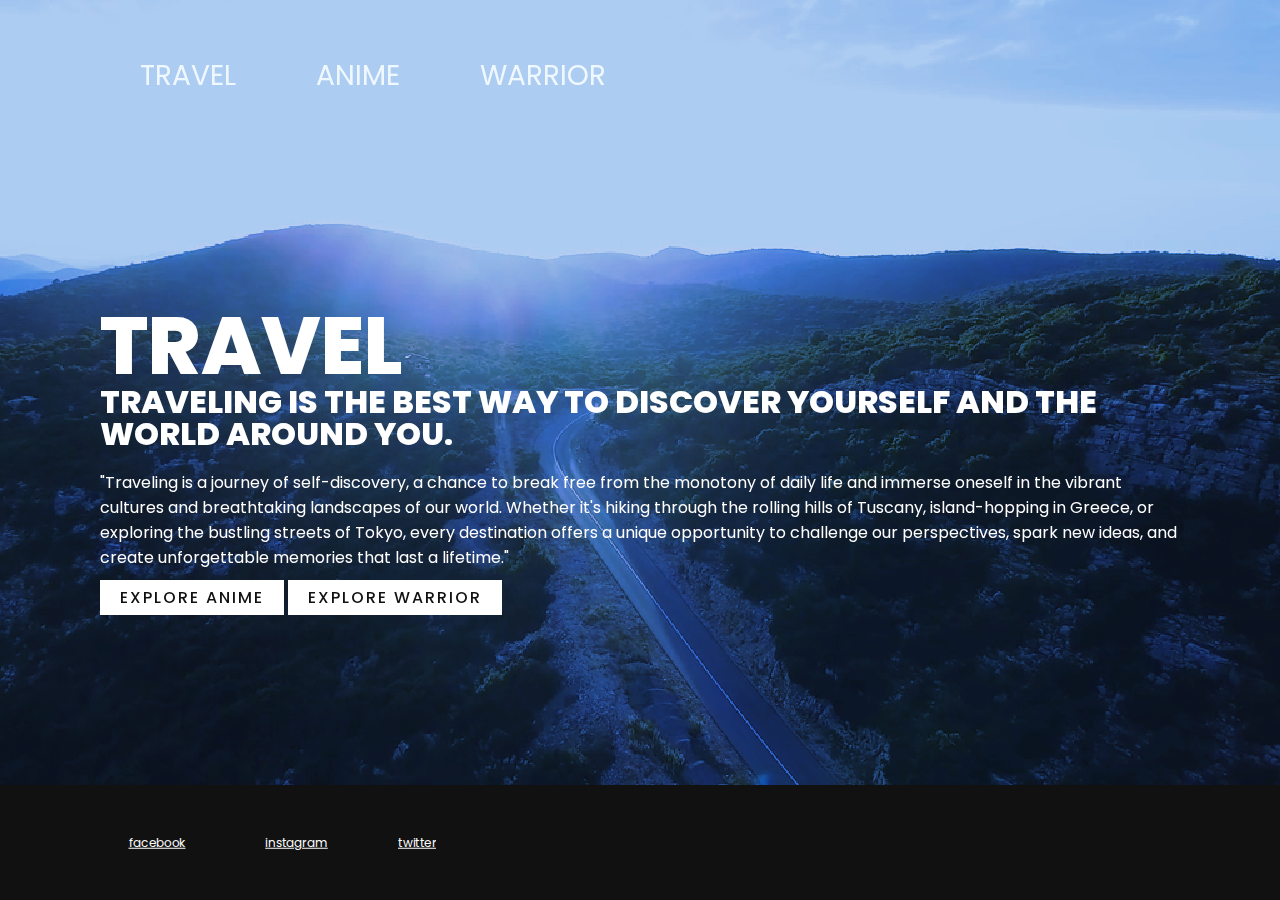
<file: index.html>
<!DOCTYPE html>
<html lang="en">

<head>
    <meta charset="UTF-8">
    <meta name="viewport" content="width=device-width, initial-scale=1.0">
    <title>Video background</title>
    <link rel="stylesheet" href="style.css">
</head>

<body>
    <div class="showcase">
        <!--header -->
        <header>
            <nav>
                <ul>
                    <li>
                        <a href="index.html" class="logo">TRAVEL</a>
                    </li>

                    <li>
                        <a href="anime.html" class="logo">ANIME</a>
                    </li>
                    <li>
                        <a href="warrior.html" class="logo">WARRIOR</a>
                    </li>

                </ul>
            </nav>
        </header>
        <!--main content -->
        <main>
            <video src="Videos\Travel.mp4" muted loop autoplay></video>
            <div class="overlay"></div>

            <!--text in the main section-->
            <div class="text">
                <h2>TRAVEL</h2>
                <h3>TRAVELING IS THE BEST WAY TO DISCOVER YOURSELF AND THE WORLD AROUND YOU.</h3>
                <p>
                    "Traveling is a journey of self-discovery, a chance to break free from the monotony of daily life
                    and immerse oneself in the vibrant cultures and breathtaking landscapes of our world. Whether it's
                    hiking through the rolling hills of Tuscany, island-hopping in Greece, or exploring the bustling
                    streets of Tokyo, every destination offers a unique opportunity to challenge our perspectives, spark
                    new ideas, and create unforgettable memories that last a lifetime."</p>
                <a href="anime.html">Explore Anime</a>
                <a href="warrior.html">Explore Warrior</a>
            </div>
        </main>


        <!--footer for document-->
        <footer class="social">
            <ul class="social">
                <li>
                    <a href="https://static.vecteezy.com/system/resources/previews/013/901/773/original/facebook-icon-ios-facebook-social-media-logo-on-white-background-free-free-vector.jpg"> 
                        facebook
                    </a>
                </li>
                <li>
                    <a href="https://i.ibb.co/ySwtH4B/instagram.png">
                        instagram
                    </a>
                </li>
                <li>
                
                    <a href="https://png.pngtree.com/png-clipart/20190613/original/pngtree-twitter-icon-png-image_3584928.jpg">
                        twitter
                    </a>
                </li>
            </ul>
        </footer>
    </div>

</body>>

</html>
</file>
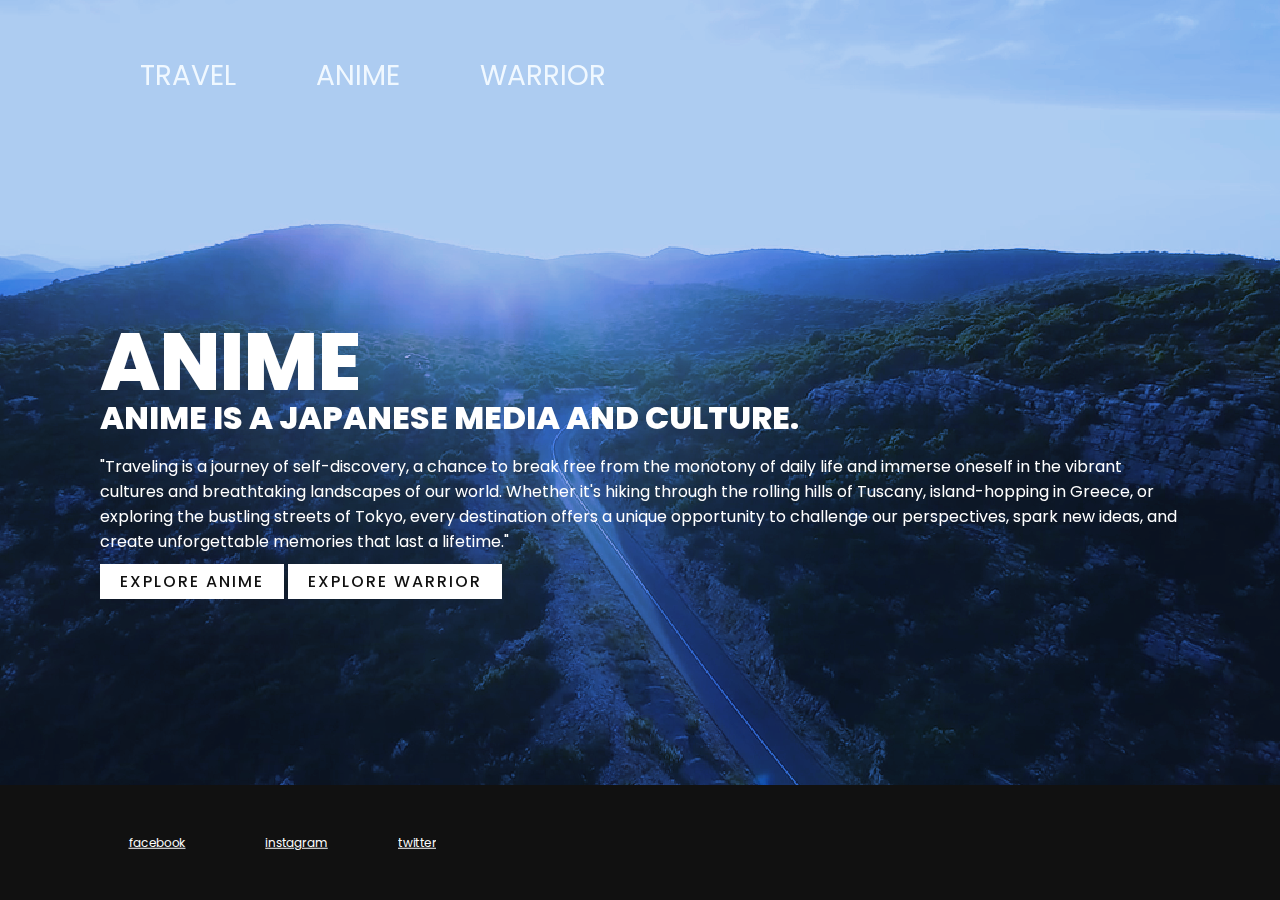
<file: anime.html>
<!DOCTYPE html>
<html lang="en">

<head>
    <meta charset="UTF-8">
    <meta name="viewport" content="width=device-width, initial-scale=1.0">
    <title>Video background</title>
    <link rel="stylesheet" href="style.css">
</head>

<body>
    <div class="showcase">
        <!--header -->
        <header>
            <nav>
                <ul>
                    <li>
                        <a href="index.html" class="logo">TRAVEL</a>
                    </li>

                    <li>
                        <a href="anime.html" class="logo">ANIME</a>
                    </li>
                    <li>
                        <a href="warrior.html" class="logo">WARRIOR</a>
                    </li>

                </ul>
            </nav>
        </header>
        <!--main content -->
        <main>
            <video src="Videos\Travel.mp4" muted loop autoplay></video>
            <div class="overlay"></div>

            <!--text in the main section-->
            <div class="text">
                <h2>ANIME</h2>
                <h3>Anime is a Japanese media and culture.</h3>
                <p>
                    "Traveling is a journey of self-discovery, a chance to break free from the monotony of daily life
                    and immerse oneself in the vibrant cultures and breathtaking landscapes of our world. Whether it's
                    hiking through the rolling hills of Tuscany, island-hopping in Greece, or exploring the bustling
                    streets of Tokyo, every destination offers a unique opportunity to challenge our perspectives, spark
                    new ideas, and create unforgettable memories that last a lifetime."</p>
                <a href="anime.html">Explore Anime</a>
                <a href="warrior.html">Explore Warrior</a>
            </div>
        </main>


        <!--footer for document-->
        <footer class="social">
            <ul class="social">
                <li>
                    <a href="https://static.vecteezy.com/system/resources/previews/013/901/773/original/facebook-icon-ios-facebook-social-media-logo-on-white-background-free-free-vector.jpg"> 
                        facebook
                    </a>
                </li>
                <li>
                    <a href="https://i.ibb.co/ySwtH4B/instagram.png">
                        instagram
                    </a>
                </li>
                <li>
                
                    <a href="https://png.pngtree.com/png-clipart/20190613/original/pngtree-twitter-icon-png-image_3584928.jpg">
                        twitter
                    </a>
                </li>
            </ul>
        </footer>
    </div>

</body>>

</html>
</file>
<file: style.css>
@import url('https://fonts.googleapis.com/css2?family=Poppins:wght@100;400;500;600;700;800&display=swap');

* {
    margin: 0;
    padding: 0;
    box-sizing: border-box;
    font-family: 'Poppins', sans-serif;
}

.showcase {
    position: absolute;
    right: 0;
    width: 100%;
    min-height: 100vh;
    padding: 100px;
    display: flex;
    justify-content: space-between;
    align-items: center;
    background: #111;
    transition: 0.5s;
    z-index: 2;
}

header {
    position: absolute;
    top: 0;
    left: 0;
    width: 100%;
    padding: 40px 100px;
    z-index: 1000;
    display: flex;
    justify-content: space-between;
    align-items: right;
}

header .logo{
    color: aliceblue;
    text-transform: uppercase;
    cursor: pointer;
}

.showcase.active{
    right: 300px;
}

.showcase video{
    position: absolute;
    top: 0;
    left: 0;
    width: 100%;
    height: 100%;
    object-fit: cover;
    opacity: 0.8;
}

.overlay{
    position: absolute;
    top: 0;
    left: 0;
    width: 100%;
    height: 100%;
    mix-blend-mode: overlay;
    background: rgb(54, 121, 221);
}

.text{
    position: relative;
    z-index: 10;
    padding-top: 20px;
}

.text h2{
    font-size: 5em;
    font-weight: 800;
    color: #fff;
    line-height: 1em;
    text-transform: uppercase;
}

.text a{
    display: inline-block;
    background: #fff;
    padding: 5px 20px;
    text-decoration: none;
    color: #111;
    margin-top: 10px;
    text-transform: uppercase;
    font-weight: 500;
    letter-spacing: 2px;
    font-size: 1em;
}

.text p{
    color: #fff;
    font-size: 1em;
    margin-top: 20px;
    font-weight: 400;
}

.text h3{    
    font-size: 2em;
    font-weight: 800;
    color: #fff;
    line-height: 1em;
    text-transform: uppercase;
}


/*navigation*/
nav{
    position: static;
    font-size: 28px;
    cursor: pointer;
    color: #fff;
    margin: 0px;
    padding: 0px;
    z-index: 5;
    text-transform: uppercase;
}

nav ul{
    display: flex;
    list-style: none;
    justify-content: center;
}

nav ul li{
    margin: 0 20px;
}

nav ul li a{
    display: block;
    padding: 15px 20px;
    text-decoration: none;
    color: #fff;
    transition: background-color 0.3s, color 0.3s;
}

nav ul li a:hover{
    background-color: #181717;
    color: #f3e3e3;
}

.social{
    position: absolute;
    bottom: 0;
    left: 0;
    width: 100%;
    padding: 40px 100px;
    background: #111;
    color: #fff;
    text-align: center;
    z-index: 10;
    display: flex;
}

.social li{
    list-style: none;

}

.social li a{
    color: #fff;
    font-size: 24px;
    transition: color 0.3s;
    display: inline-block;
    z-index: 12;
    transform: scale(0.5);
    margin-right: 20px;
}
</file>
